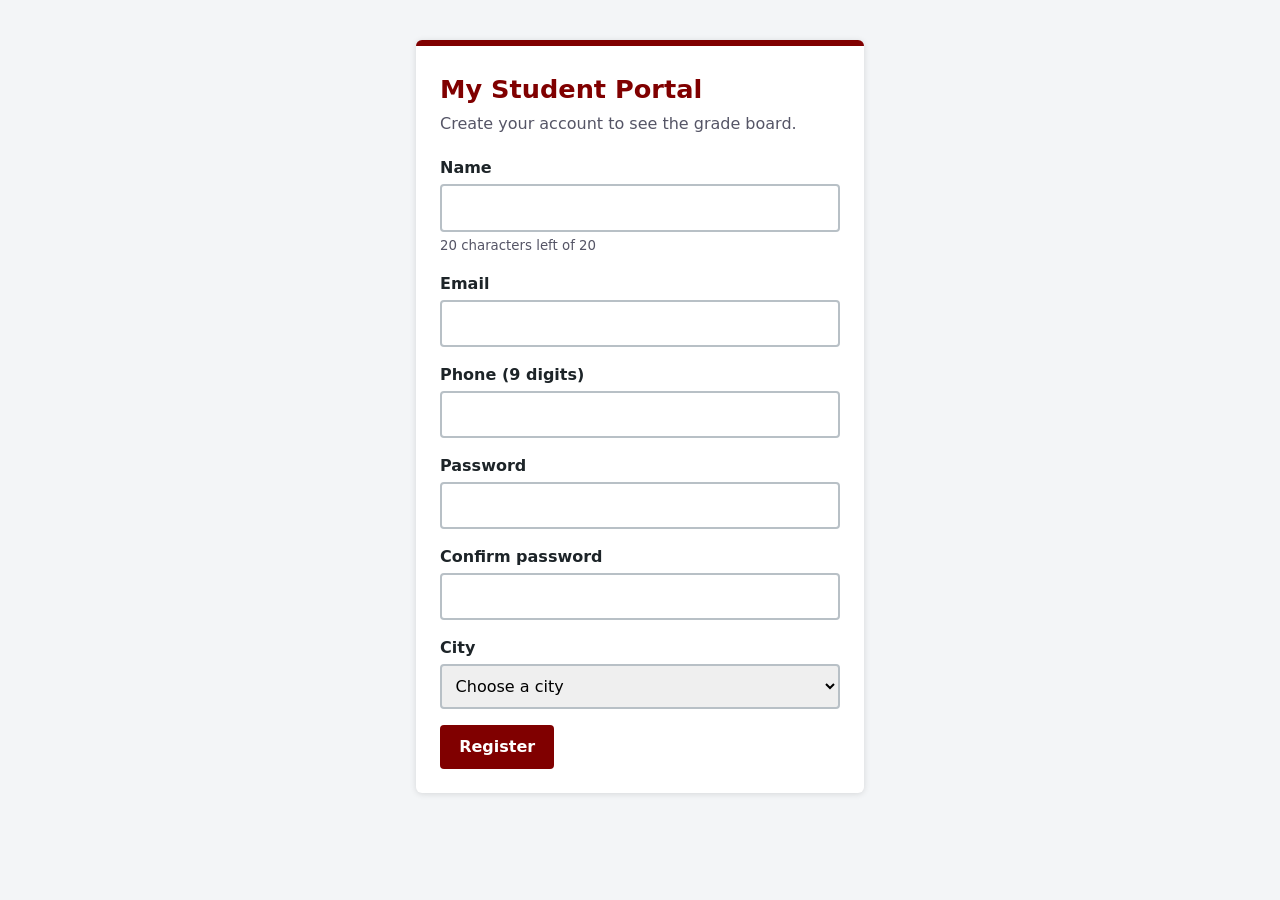
<file: index.html>
<!DOCTYPE html>

<html lang="en">

<head>
  <meta charset="UTF-8">
  <meta name="viewport" content="width=device-width, initial-scale=1">
  <title>My Student Portal - Register</title>
  <link rel="stylesheet" href="css/style.css">
</head>

<body>
  <main class="card">
    <h1>My Student Portal</h1>
    <p class="lead">Create your account to see the grade board.</p>

    <!-- Registration form -->
    <form id="regForm" novalidate>

      <div class="field">
        <label for="name">Name</label>
        <input type="text" id="name" name="name" autocomplete="name">
        <small id="nameCounter"></small>
      </div>

      <div class="field">
        <label for="email">Email</label>
        <input type="email" id="email" name="email" autocomplete="email">
      </div>

      <div class="field">
        <label for="phone">Phone (9 digits)</label>
        <input type="tel" id="phone" name="phone" inputmode="numeric" autocomplete="tel-national">
      </div>

      <div class="field">
        <label for="password">Password</label>
        <input type="password" id="password" name="password" autocomplete="new-password">
      </div>

      <div class="field">
        <label for="confirm">Confirm password</label>
        <input type="password" id="confirm" name="confirm" autocomplete="new-password">
      </div>

      <div class="field">
        <label for="city">City</label>
        <select id="city" name="city">
          <option value="">Choose a city</option>
          <option value="Tashkent">Tashkent</option>
          <option value="Samarkand">Samarkand</option>
          <option value="Bukhara">Bukhara</option>
          <option value="Khiva">Khiva</option>
        </select>
        <small id="cityMsg"></small>
      </div>

      <ul id="errors" class="errors" aria-live="polite"></ul>

      <button type="submit">Register</button>
    </form>
  </main>

  <script src="js/app.js" defer></script>
</body>

</html>
</file>
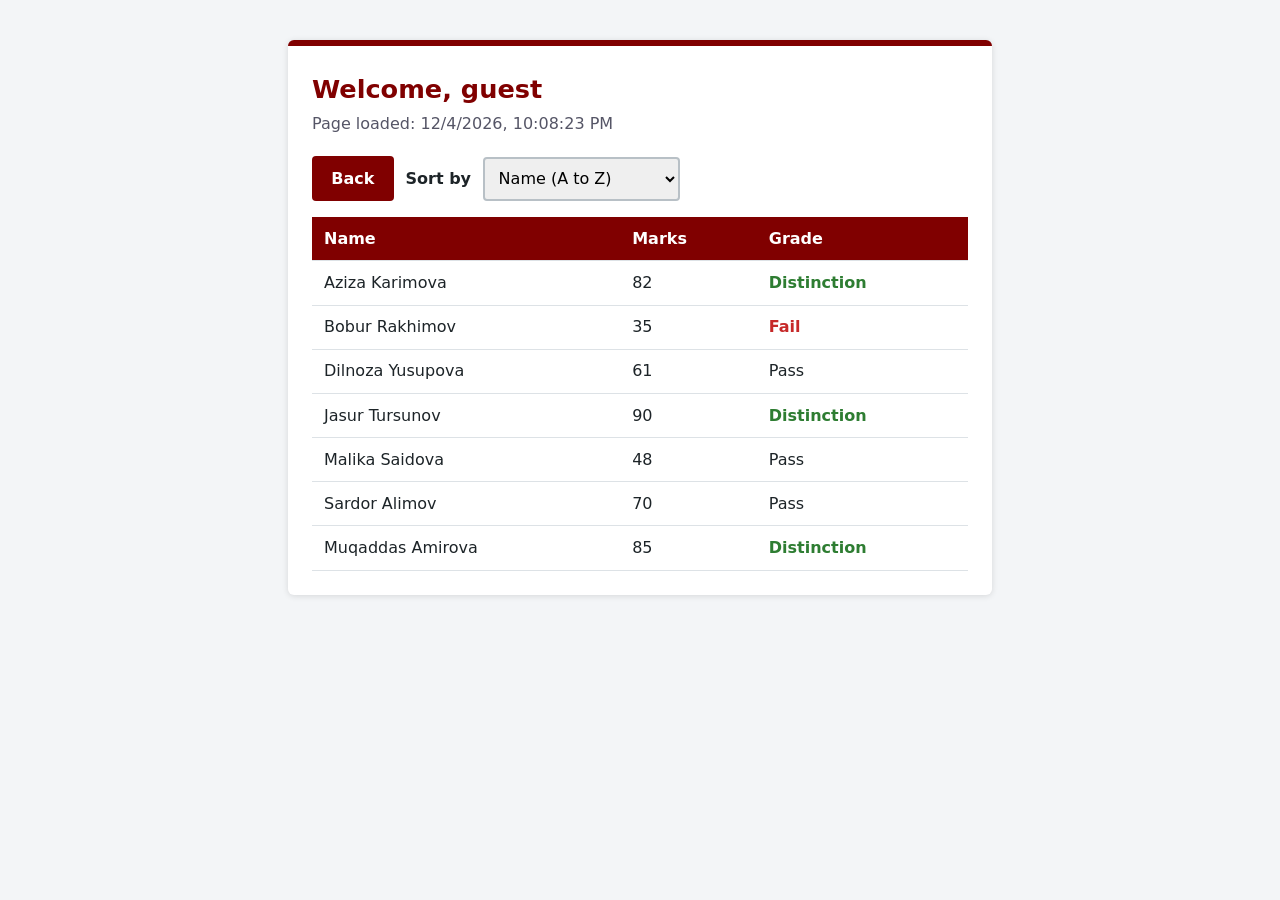
<file: board.html>
<!DOCTYPE html>

<html lang="en">

<head>
  <meta charset="UTF-8">
  <meta name="viewport" content="width=device-width, initial-scale=1">
  <title>My Student Portal - Board</title>
  <link rel="stylesheet" href="css/style.css">
</head>

<body>
  <main class="card wide">
    <h1 id="welcome"></h1>
    <p class="lead" id="loadedAt"></p>

    <div class="toolbar">
      <button type="button" id="backBtn">Back</button>
      <label for="sortSelect">Sort by</label>
      <select id="sortSelect">
        <option value="name">Name (A to Z)</option>
        <option value="marks">Marks (high to low)</option>
      </select>
    </div>

    <p id="boardError" class="board-error" role="alert"></p>

    <div class="table-wrap">
      <table id="gradeTable">
        <thead>
          <tr><th>Name</th><th>Marks</th><th>Grade</th></tr>
        </thead>
        <tbody id="gradeBody"></tbody>
      </table>
    </div>
  </main>

  <script src="js/app.js" defer></script>
</body>

</html>
</file>
<file: css/style.css>
/* Variables */
/* --accent starts with m colour regarding Muqaddas (First Name) */
:root {
  --accent: maroon;
  --bg: #f3f5f7;
  --text: #1d2428;
  --error: #c62828;
}

/* Universal style */
* { box-sizing: border-box; }

body {
  margin: 0;
  padding: 1rem;
  font-family: system-ui, -apple-system, "Segoe UI", sans-serif;
  background: var(--bg);
  color: var(--text);
  line-height: 1.5;
}

/* forms where we fill information */
.card {
  max-width: 28rem;
  margin: 1.5rem auto;
  padding: 1.5rem;
  background: #fff;
  border-top: 6px solid var(--accent);
  border-radius: 6px;
  box-shadow: 0 1px 6px rgba(0, 0, 0, 0.12);
}
.card.wide { max-width: 44rem; }

h1 { margin: 0 0 0.25rem; color: var(--accent); font-size: 1.6rem; }
.lead { margin: 0 0 1.25rem; color: #556; }

.field { margin-bottom: 1rem; }
label { display: block; margin-bottom: 0.25rem; font-weight: 600; }

input, select {
  width: 100%;
  padding: 0.6rem;
  font: inherit;
  border: 2px solid #b8c0c6;
  border-radius: 4px;
}
input:focus, select:focus, button:focus-visible {
  outline: 3px solid var(--accent);
  outline-offset: 1px;
}

input.invalid, select.invalid { border-color: red; }

small { display: block; margin-top: 0.25rem; color: #556; }

.errors { margin: 0 0 1rem; padding-left: 1.2rem; color: var(--error); }
.errors:empty { display: none; }

button {
  padding: 0.65rem 1.2rem;
  font: inherit;
  font-weight: 600;
  color: #fff;
  background: var(--accent);
  border: 0;
  border-radius: 4px;
  cursor: pointer;
}
button:hover { filter: brightness(0.9); }

.toolbar {
  display: flex;
  flex-wrap: wrap;
  align-items: center;
  gap: 0.75rem;
  margin-bottom: 1rem;
}
.toolbar label { margin: 0; }
.toolbar select { width: auto; }

.board-error { color: var(--error); font-weight: 600; }
.board-error:empty { display: none; }

.table-wrap { overflow-x: auto; }
table { width: 100%; border-collapse: collapse; }
th, td { padding: 0.6rem 0.75rem; text-align: left; border-bottom: 1px solid #dde2e6; }
th { background: var(--accent); color: #fff; }
td.grade-Fail { color: var(--error); font-weight: 700; }
td.grade-Distinction { color: #2e7d32; font-weight: 700; }

@media (max-width: 480px) {
  body { padding: 0.5rem; }
  .card { padding: 1rem; margin: 0.5rem auto; }
  th, td { padding: 0.5rem 0.4rem; font-size: 0.95rem; }
}
</file>
